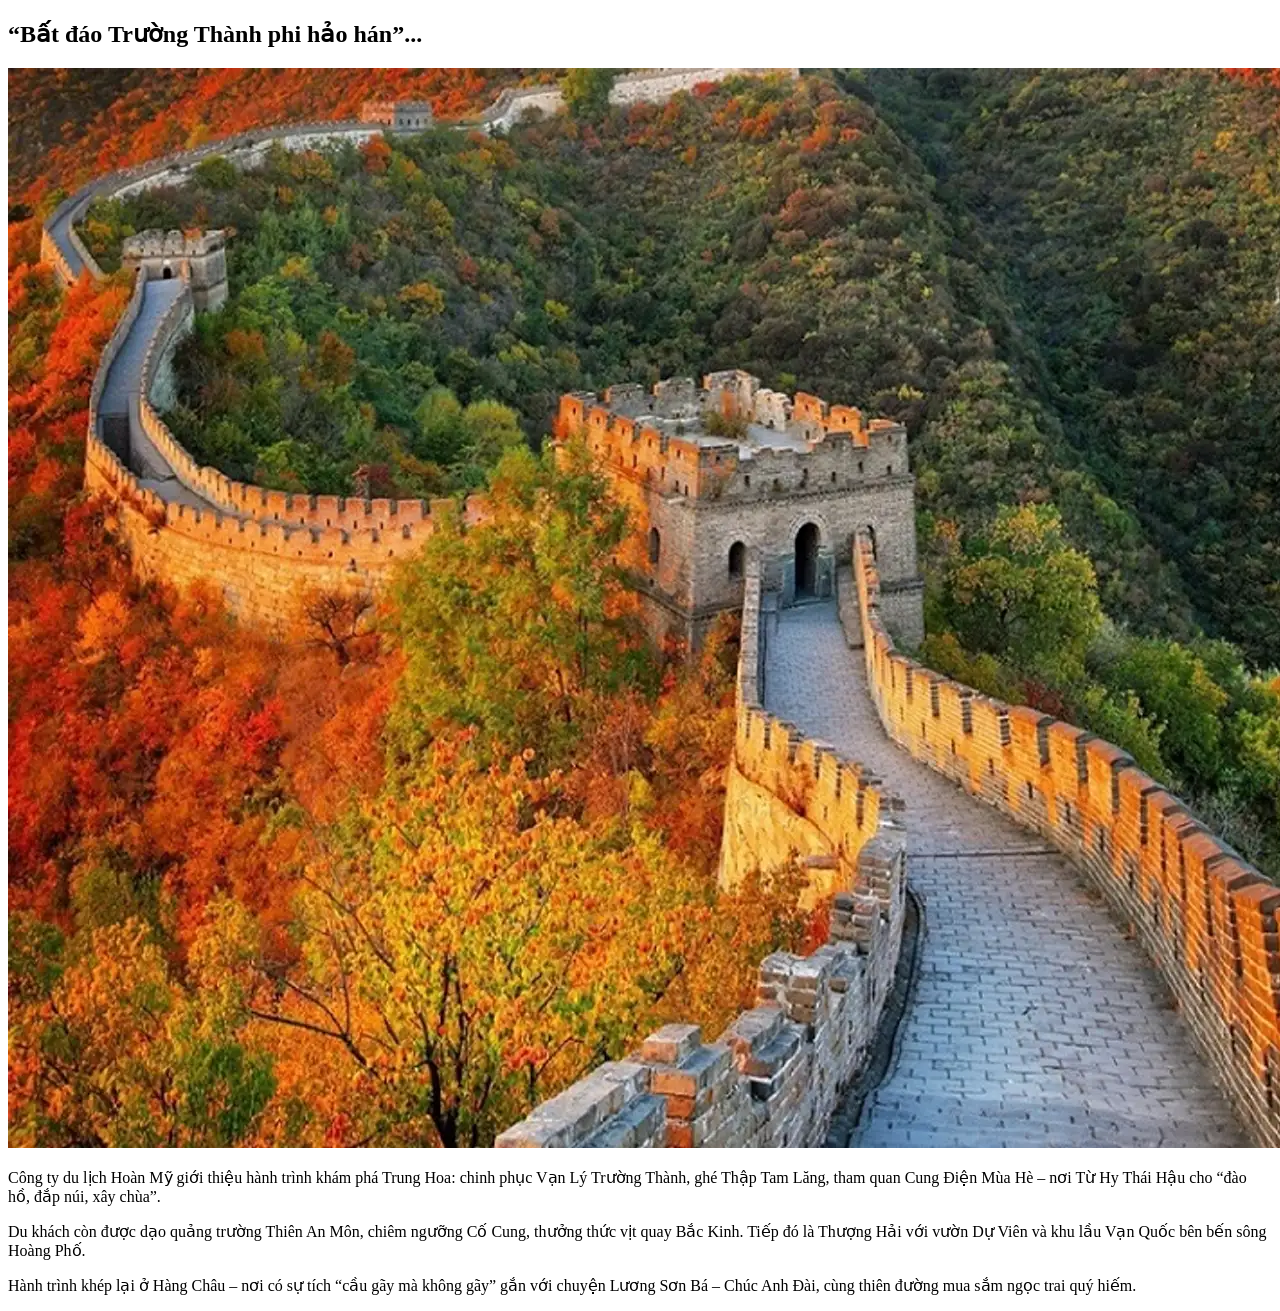
<file: ex02/index.html>
<!DOCTYPE html>
<html lang="vi">
<head>
    <meta charset="UTF-8">
    <meta name="viewport" content="width=device-width, initial-scale=1.0">
    <title>Hành trình Trung Hoa</title>
    <link rel="stylesheet" hrref="css/style.css">
</head>

<body>

    <article class="banner">

        <h1>“Bất đáo Trường Thành phi hảo hán”...</h1>

        <img src="vanlytruongthanh.webp"
             alt="Vạn Lý Trường Thành"
             class="anh-noi">

        <p>
            Công ty du lịch Hoàn Mỹ giới thiệu hành trình khám phá
            Trung Hoa: chinh phục Vạn Lý Trường Thành, ghé Thập Tam Lăng,
            tham quan Cung Điện Mùa Hè – nơi Từ Hy Thái Hậu cho
            “đào hồ, đắp núi, xây chùa”.
        </p>

        <p>
            Du khách còn được dạo quảng trường Thiên An Môn,
            chiêm ngưỡng Cố Cung, thưởng thức vịt quay Bắc Kinh.
            Tiếp đó là Thượng Hải với vườn Dự Viên và khu lầu Vạn Quốc
            bên bến sông Hoàng Phố.
        </p>

        <p>
            Hành trình khép lại ở Hàng Châu – nơi có sự tích
            “cầu gãy mà không gãy” gắn với chuyện Lương Sơn Bá –
            Chúc Anh Đài, cùng thiên đường mua sắm ngọc trai quý hiếm.
        </p>

    </article>

</body>
</html>
</file>
